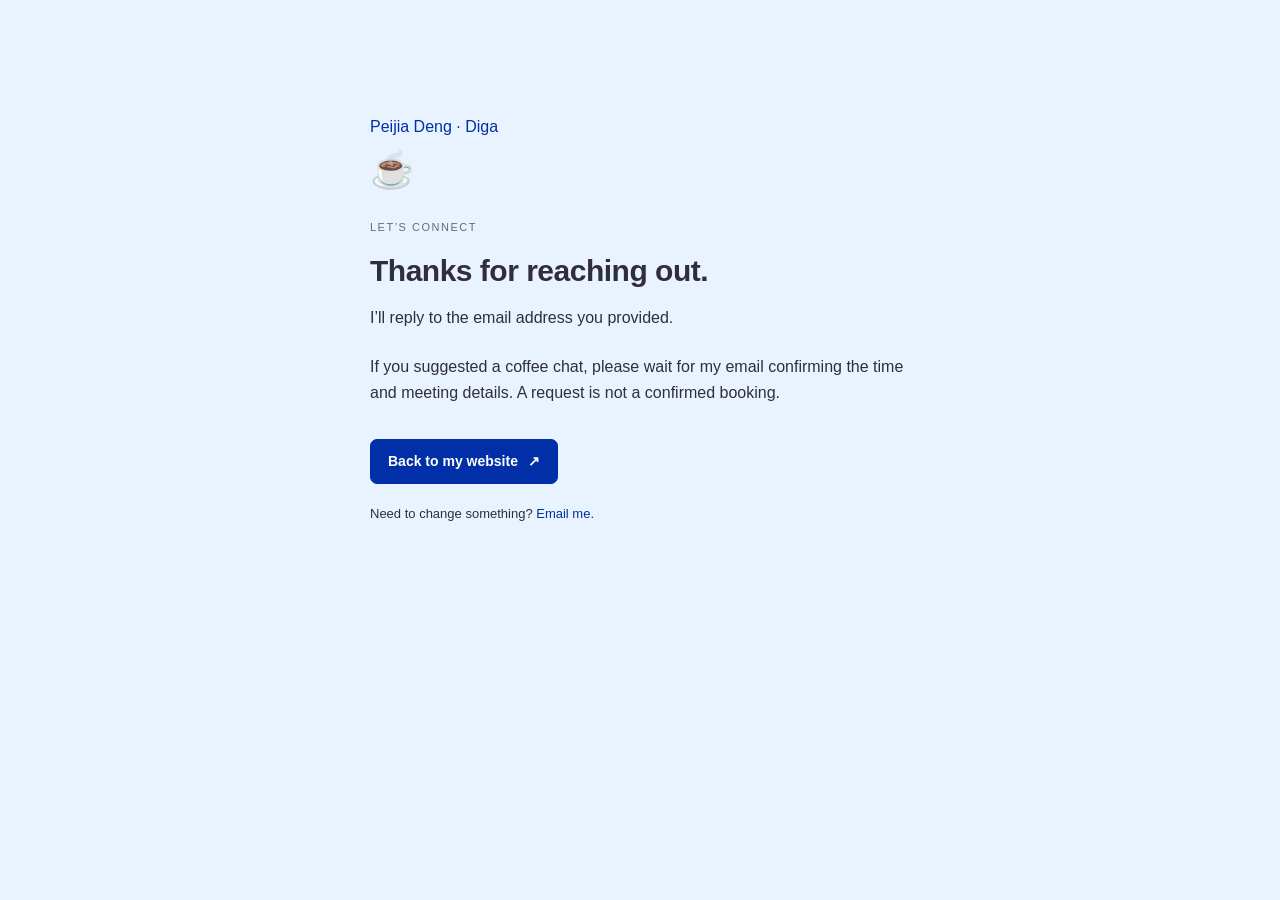
<file: thanks.html>
<!DOCTYPE html>
<html lang="en">
<head>
  <meta charset="UTF-8">
  <meta name="viewport" content="width=device-width, initial-scale=1">
  <meta name="robots" content="noindex">
  <title>Thanks for reaching out · Peijia Deng</title>
  <link rel="stylesheet" href="style.css">
  <link rel="stylesheet" href="coffee-chat.css">
<link rel="icon" href="favicon.ico?v=bobo1" sizes="16x16 32x32 48x48"><link rel="icon" type="image/png" sizes="32x32" href="assets/bobo-favicon-32.png?v=bobo1"><link rel="apple-touch-icon" sizes="180x180" href="assets/bobo-touch-icon.png?v=bobo1">
</head>
<body>
  <main class="coffee-thanks">
    <a href="/">Peijia Deng · Diga</a>
    <div class="coffee-mark" aria-hidden="true">☕</div>
    <div class="eyebrow">LET’S CONNECT</div>
    <h1>Thanks for reaching out.</h1>
    <p>I’ll reply to the email address you provided.</p>
    <p id="thanks-note">If you suggested a coffee chat, please wait for my email confirming the time and meeting details. A request is not a confirmed booking.</p>
    <a class="coffee-button" href="/#about">Back to my website <span aria-hidden="true">↗</span></a>
    <p class="coffee-email-fallback">Need to change something? <a href="mailto:pdeng2@uw.edu">Email me</a>.</p>
  </main>
  <script>
    if (new URLSearchParams(location.search).get('type') === 'message') {
      document.getElementById('thanks-note').textContent = 'Thanks for sharing your note. I look forward to connecting.';
    }
  </script>
</body>
</html>
</file>
<file: style.css>
:root {
  color-scheme: light;
  --ink: #302d3d;
  --muted: #6b6878;
  --accent: #002fa7;
  --accent-hover: #1646c5;
  --accent-soft: #d8ebff;
  --line: #cbdff0;
  --soft: #e8f3ff;
  --paper: #e8f3ff; /* #8cc5ff at 20% over white */
  --surface: #ffffff;
  --field-border: #adc9e2;
  --header: rgba(232, 243, 255, .97);
  --header-height: 62px;
  --page-width: 1100px;
  --page-gutter: 28px;
}
:root[data-theme="dark"] {
  color-scheme: dark;
  --ink: #e9e5f2;
  --muted: #b2abbf;
  --accent: #b6a0ff;
  --accent-hover: #d4c5ff;
  --accent-soft: #302447;
  --line: #342c43;
  --soft: #211c2b;
  --paper: #18151e;
  --surface: #211c2b;
  --field-border: #51455f;
  --header: rgba(24, 21, 30, .97);
}
* { box-sizing: border-box; }
[hidden] { display: none !important; }
html { scroll-behavior: smooth; scroll-padding-top: calc(var(--header-height) + 30px); }
body { margin: 0; background: var(--paper); color: var(--ink); font-family: -apple-system, BlinkMacSystemFont, "Segoe UI", Arial, sans-serif; font-size: 16px; line-height: 1.65; }
a { color: var(--accent); text-decoration: none; text-underline-offset: 4px; }
a:hover { color: var(--accent-hover); text-decoration: underline; }
button, input, textarea, select { font: inherit; }
button { cursor: pointer; }
a:focus-visible, button:focus-visible, summary:focus-visible { outline: 2px solid var(--accent); outline-offset: 5px; border-radius: 3px; }
svg { width: 20px; height: 20px; fill: none; stroke: currentColor; stroke-width: 1.7; stroke-linecap: round; stroke-linejoin: round; }
p { margin: 0 0 22px; }
strong { font-weight: 600; }
h1, h2, h3 { color: var(--ink); }
.masthead { position: sticky; top: 0; z-index: 20; background: var(--header); border-bottom: 1px solid var(--line); box-shadow: 0 3px 20px rgba(54, 32, 90, .025); }
.masthead-inner { max-width: var(--page-width); margin: 0 auto; padding: 0 var(--page-gutter); min-height: var(--header-height); display: flex; align-items: center; gap: 24px; }
.section-nav { display: flex; align-items: stretch; gap: 30px; min-width: 0; }
.section-nav a { position: relative; display: flex; align-items: center; min-height: var(--header-height); padding: 0 0 2px; color: var(--ink); font-size: 16px; font-weight: 500; white-space: nowrap; }
.section-nav a:hover { color: var(--accent); text-decoration: none; }
.section-nav a::after { content: ""; position: absolute; bottom: 10px; left: 0; right: 0; height: 4px; background: transparent; }
.section-nav a.active { color: var(--accent); font-weight: 650; }
.section-nav a.active::after { background: currentColor; }
.theme-toggle { display: grid; place-items: center; flex-shrink: 0; width: 44px; height: 44px; margin-left: auto; padding: 10px; border: 0; border-radius: 50%; background: transparent; color: var(--ink); }
.theme-toggle:hover { background: var(--accent-soft); }
.theme-toggle svg { width: 22px; height: 22px; }
.theme-moon, .mobile-name, .menu-toggle { display: none; }
[data-theme="dark"] .theme-sun { display: none; }
[data-theme="dark"] .theme-moon { display: block; }
.page { max-width: var(--page-width); display: grid; grid-template-columns: 180px minmax(0, 1fr); gap: 34px; padding: 34px var(--page-gutter) 0; margin: 0 auto; }
.profile { position: sticky; top: calc(var(--header-height) + 34px); align-self: start; }
.profile-photo { display: block; width: 170px; max-width: 100%; margin-bottom: 18px; border: 1px solid var(--line); border-radius: 50%; padding: 5px; }
.profile-photo img { display: block; width: 100%; height: auto; aspect-ratio: 1; object-fit: cover; object-position: center; border-radius: 50%; }
h1 { font-size: 23px; line-height: 1.35; letter-spacing: -.5px; margin: 0 0 12px; }
h1 span { display: block; margin-top: 6px; font-size: 17px; font-weight: 400; letter-spacing: 2px; color: var(--muted); }
.identity p { font-size: 15px; line-height: 1.55; margin: 2px 0; }
.identity .school { font-weight: 500; }
.identity .location { font-size: 14px; color: var(--muted); margin-top: 12px; }
.social { display: flex; flex-direction: column; align-items: flex-start; gap: 2px; margin-top: 22px; }
.social a { display: inline-flex; align-items: center; gap: 11px; min-height: 36px; color: var(--ink); font-size: 15px; }
.social a:hover { color: var(--accent); }
.social svg { width: 16px; height: 16px; flex-shrink: 0; color: var(--muted); }
main { min-width: 0; }
main:focus { outline: none; }
section { margin: 0 0 46px; }
h2 { font-size: 25px; line-height: 1.4; font-weight: 700; letter-spacing: -.5px; margin: 0 0 23px; padding-bottom: 11px; border-bottom: 1px solid var(--line); }
.about h2 { font-size: 30px; line-height: 1.25; border: 0; padding: 0; margin-bottom: 18px; }
.about p { margin-bottom: 25px; }
.about { margin-bottom: 48px; }
.section-icon { display: inline-block; margin-right: 9px; font-size: .82em; vertical-align: 1px; }
.section-head { display: flex; align-items: center; justify-content: space-between; flex-wrap: wrap; column-gap: 20px; row-gap: 12px; margin-bottom: 4px; padding-bottom: 11px; border-bottom: 1px solid var(--line); }
.section-head h2 { margin: 0; padding: 0; border: 0; }
.project-filters { display: flex; gap: 7px; }
.project-filters button { min-height: 34px; padding: 4px 13px; border: 1px solid var(--line); border-radius: 20px; background: transparent; color: var(--ink); font-size: 13px; line-height: 1.4; }
.project-filters button[aria-pressed="true"] { background: var(--accent-soft); border-color: var(--field-border); color: var(--accent); }
.project-filters button:hover { border-color: var(--accent); }
.project { padding: 27px 0; border-bottom: 1px solid var(--line); scroll-margin-top: 0; }
.project:last-child { border-bottom: 0; padding-bottom: 0; }
.project-category { margin-bottom: 6px; color: var(--muted); font-size: 11px; letter-spacing: 1.25px; font-weight: 600; }
h3 { margin: 0 0 6px; font-size: 19px; line-height: 1.5; letter-spacing: -.2px; font-weight: 650; }
.project h3 { color: var(--accent); }
.project p { font-size: 16px; line-height: 1.75; margin: 10px 0; }
.meta, .project .meta { font-size: 14px; line-height: 1.65; color: var(--muted); }
.detail { font-size: 16px; line-height: 1.75; color: var(--muted); }
.tags { display: flex; flex-wrap: wrap; gap: 6px; margin-top: 13px; }
.tags span { background: var(--soft); border: 1px solid var(--line); border-radius: 4px; color: var(--muted); font-size: 12px; line-height: 1.5; padding: 3px 8px; }
.project-link { display: inline-block; margin-top: 13px; padding: 2px 10px; border: 1px solid var(--field-border); border-radius: 4px; font-size: 13px; }
.entry { display: flex; align-items: baseline; justify-content: space-between; gap: 24px; }
.entry > div { max-width: 680px; }
.entry p { font-size: 16px; margin: 4px 0; }
.entry .meta { font-size: 14px; }
.date { white-space: nowrap; color: var(--muted); font-size: 14px; }
.award { display: grid; grid-template-columns: 65px minmax(0, 1fr); gap: 20px; margin: 20px 0; }
.award h3 { font-size: 17px; }
.award p { font-size: 16px; margin: 3px 0; }
.award .meta { font-size: 14px; }
.eyebrow { font-size: 11px; letter-spacing: 1.5px; color: var(--muted); margin-bottom: 12px; }
footer { display: flex; flex-wrap: wrap; gap: 8px 24px; justify-content: space-between; padding: 26px 0 38px; border-top: 1px solid var(--line); color: var(--muted); font-size: 12px; }
footer p { margin: 0; }
footer span { padding: 0 5px; }
.skip { position: fixed; left: 16px; top: -100px; z-index: 50; padding: 10px 16px; border-radius: 4px; background: var(--surface); }
.skip:focus { top: 14px; }
.about .startup-invite { margin: 18px 0 0; font-size: 14px; }
.startup-heading { display: flex; align-items: center; justify-content: space-between; flex-wrap: wrap; gap: 12px 20px; padding-bottom: 15px; border-bottom: 1px solid var(--line); margin-bottom: 18px; }
.startup-heading .eyebrow { margin-bottom: 6px; }
.startup-heading h2 { margin: 0; padding: 0; border: 0; }
.startup-status { border: 1px solid var(--field-border); background: var(--accent-soft); color: var(--accent); border-radius: 20px; padding: 5px 11px; font-size: 12px; }
.startup-intro { color: var(--muted); margin-bottom: 22px; }
.startup-list { display: grid; gap: 18px; }
.startup-card { min-width: 0; border: 1px solid var(--line); border-radius: 12px; padding: 23px 25px; background: var(--surface); }
.startup-meta { display: flex; flex-wrap: wrap; justify-content: space-between; gap: 8px 16px; color: var(--muted); font-size: 11px; letter-spacing: .5px; margin-bottom: 12px; }
.startup-number { color: var(--accent); font-weight: 650; margin-right: 8px; }
.startup-card h3 { font-size: 21px; line-height: 1.4; margin-bottom: 14px; }
.startup-description { font-size: 15px; line-height: 1.75; margin-bottom: 16px; }
.startup-roles-label { font-size: 12px; color: var(--muted); margin: 0 0 7px; }
.startup-roles { display: flex; flex-wrap: wrap; gap: 6px; }
.startup-roles span { border: 1px solid var(--line); border-radius: 5px; padding: 3px 8px; background: var(--soft); font-size: 12px; color: var(--muted); }
.startup-details { margin-top: 16px; font-size: 13px; }
.startup-details summary { cursor: pointer; color: var(--muted); padding: 5px 0; }
.startup-details summary:hover { color: var(--accent); }
.startup-details > div { padding-top: 9px; }
.startup-details p { margin: 0 0 12px; line-height: 1.8; }
.startup-first-step { color: var(--muted); }
.startup-actions { display: flex; align-items: center; flex-wrap: wrap; gap: 12px 20px; margin-top: 17px; font-size: 13px; }
.startup-actions a { display: inline-flex; align-items: center; gap: 12px; min-height: 40px; }
.startup-contact { border: 1px solid var(--field-border); border-radius: 6px; padding: 6px 13px; background: var(--accent-soft); font-weight: 500; }
.startup-contact:hover { border-color: var(--accent); text-decoration: none; }
.startup-apply-note { margin: 9px 0 0; color: var(--muted); font-size: 11px; line-height: 1.6; }
.startup-contact-note { margin: 18px 0 0; color: var(--muted); font-size: 13px; line-height: 1.75; }
.email-dialog { width: min(460px, calc(100vw - 32px)); max-height: calc(100dvh - 32px); overflow-y: auto; padding: 25px; border: 1px solid var(--line); border-radius: 14px; background: var(--surface); color: var(--ink); box-shadow: 0 24px 80px rgba(35, 25, 55, .2); }
.email-dialog::backdrop { background: rgba(25, 20, 35, .48); }
.email-heading { display: flex; align-items: center; justify-content: space-between; gap: 12px; margin-bottom: 8px; }
.email-heading h2 { margin: 0; padding: 0; border: 0; font-size: 23px; }
.email-close { border: 0; border-radius: 6px; background: transparent; color: var(--ink); width: 40px; height: 40px; font-size: 26px; }
.email-close:hover { background: var(--soft); }
.email-dialog p { font-size: 14px; color: var(--muted); }
.email-dialog .email-project { color: var(--accent); font-weight: 500; margin: -8px 0 20px; }
.email-label { display: block; font-size: 12px; font-weight: 600; margin-bottom: 7px; }
.email-address-row { display: flex; flex-wrap: wrap; gap: 8px; }
.email-address-row input { flex: 1 1 180px; min-width: 0; width: 100%; padding: 10px; border: 1px solid var(--field-border); border-radius: 6px; color: var(--ink); background: var(--soft); font-size: 16px; }
.email-address-row button { padding: 10px 13px; border: 1px solid var(--field-border); border-radius: 6px; color: var(--accent); background: var(--accent-soft); font-size: 13px; }
.email-address-row input:focus-visible { outline: 2px solid var(--accent); outline-offset: 3px; }
.email-dialog .email-copy-status { min-height: 22px; font-size: 12px; margin: 6px 0 16px; }
.email-options { display: flex; align-items: center; flex-wrap: wrap; gap: 12px 20px; font-size: 14px; }
.email-options a { display: inline-flex; align-items: center; gap: 10px; min-height: 44px; }
.email-primary { padding: 9px 15px; background: var(--accent-soft); border: 1px solid var(--field-border); border-radius: 6px; }
.email-dialog .email-form-option { margin: 22px 0 0; padding-top: 18px; border-top: 1px solid var(--line); font-size: 13px; }
@media (min-width: 901px) and (max-height: 760px) {
  .profile { position: static; }
}
@media (max-width: 1100px) {
  .section-nav { gap: 25px; }
}
@media (max-width: 900px) {
  :root { --page-gutter: 24px; }
  .section-nav { gap: 15px; }
  .section-nav a { font-size: 15px; }
  .masthead-inner { gap: 14px; }
  .page { grid-template-columns: 175px minmax(0, 1fr); gap: 30px; padding: 32px 24px 0; }
  .profile { top: calc(var(--header-height) + 32px); }
  .profile-photo { width: 165px; }
  .identity p { font-size: 14px; }
  .entry { flex-direction: column; gap: 8px; }
}
@media (max-width: 700px) {
  :root { --header-height: 62px; }
  .masthead-inner { padding: 0 20px; flex-wrap: wrap; gap: 0 10px; }
  .mobile-name { display: block; margin-right: auto; color: var(--ink); font-size: 17px; font-weight: 650; }
  .theme-toggle { margin-left: 0; width: 40px; height: 40px; }
  .menu-toggle { display: inline-flex; align-items: center; gap: 7px; padding: 8px; min-height: 44px; border: 0; background: transparent; color: var(--ink); font-size: 14px; }
  .section-nav { order: 4; width: 100%; display: flex; flex-wrap: wrap; gap: 0 24px; padding-bottom: 8px; }
  .section-nav a { min-height: 44px; font-size: 14px; }
  .section-nav a::after { bottom: 3px; height: 3px; }
  .js .section-nav { display: none; }
  .js .masthead.menu-open .section-nav { display: flex; }
  .page { display: block; padding: 29px 22px 0; }
  .profile { position: static; display: grid; grid-template-columns: 108px minmax(0, 1fr); gap: 0 20px; margin-bottom: 35px; padding-bottom: 25px; border-bottom: 1px solid var(--line); }
  .profile-photo { width: 108px; align-self: start; margin: 0; padding: 3px; }
  h1 { font-size: 23px; margin-bottom: 7px; }
  h1 span { display: inline; margin: 0 0 0 5px; font-size: 15px; letter-spacing: 1px; }
  .identity .location { margin-top: 7px; font-size: 13px; }
  .social { grid-column: 1 / -1; flex-direction: row; flex-wrap: wrap; gap: 0 20px; margin-top: 18px; }
  .social a { min-height: 40px; font-size: 14px; gap: 7px; }
  .social svg { width: 15px; height: 15px; }
  h2 { font-size: 24px; }
  .about h2 { font-size: 30px; }
  .about p { margin-bottom: 22px; }
  section, .about { margin-bottom: 36px; }
  .section-head { align-items: flex-start; }
  .project { padding: 23px 0; }
  .project p { font-size: 16px; }
  .project-filters button { min-height: 38px; }
  .award { grid-template-columns: 48px minmax(0, 1fr); gap: 15px; }
  .startup-heading { align-items: flex-start; }
  .startup-card { padding: 20px 18px; }
  .startup-card h3 { font-size: 20px; }
  .startup-actions { gap: 10px 18px; }
  footer { display: block; }
  footer a { display: inline-block; margin-top: 6px; }
}
@media (max-width: 380px) {
  .page { padding-right: 16px; padding-left: 16px; }
  .profile { grid-template-columns: 86px minmax(0, 1fr); gap: 0 15px; }
  .profile-photo { width: 86px; }
  h1 span { display: block; margin: 3px 0 0; }
}
@media (prefers-reduced-motion: reduce) { html { scroll-behavior: auto; } }
</file>
<file: coffee-chat.css>
.coffee-invite{display:flex;align-items:center;gap:16px;flex-wrap:wrap;margin-top:27px}
.coffee-invite>span{font-size:13px;color:var(--muted);max-width:220px;line-height:1.6}
.coffee-button{display:inline-flex;align-items:center;justify-content:center;gap:10px;border:1px solid var(--accent);border-radius:7px;background:var(--accent);color:white;padding:11px 17px;font:600 14px/1.5 -apple-system,BlinkMacSystemFont,"Segoe UI",Arial,sans-serif;cursor:pointer;text-decoration:none;transition:background .15s ease}
.coffee-button:hover{background:var(--accent-hover);text-decoration:none}
.coffee-button:focus-visible,.coffee-field :focus-visible,.coffee-message-box summary:focus-visible{outline:3px solid var(--accent);outline-offset:3px}
#coffee-chat{margin-bottom:0;padding-bottom:32px}
#coffee-chat>p{color:var(--muted)}
#coffee-chat h2{margin-bottom:15px}
.coffee-facts{display:flex;flex-wrap:wrap;gap:8px 20px;color:var(--muted);font-size:12px;margin:20px 0 24px}
.coffee-card{border:1px solid var(--line);border-radius:12px;background:var(--soft);padding:27px}
.coffee-card h3{font-size:19px;margin-bottom:8px}
.coffee-help{color:var(--muted);font-size:12px;line-height:1.65;margin:8px 0 18px}
.coffee-grid{display:grid;grid-template-columns:minmax(0,1fr) minmax(0,1fr);gap:19px 18px;margin-top:23px}
.coffee-wide{grid-column:1/-1}
.coffee-field{min-width:0}
.coffee-field label{display:block;font-size:13px;font-weight:600;margin-bottom:7px}
.coffee-field input,.coffee-field select,.coffee-field textarea{display:block;min-width:0;width:100%;border:1px solid var(--field-border);border-radius:6px;background:var(--surface);padding:11px 12px;color:var(--ink);font:400 16px/1.5 -apple-system,BlinkMacSystemFont,"Segoe UI",Arial,sans-serif}
.coffee-field textarea{resize:vertical;min-height:108px}
.coffee-field input::placeholder,.coffee-field textarea::placeholder{color:var(--muted)}
.coffee-optional{font-weight:400;color:var(--muted);font-size:11px;margin-left:4px}
.coffee-field .coffee-help{margin:7px 0 0;overflow-wrap:anywhere}
.coffee-time-preview{font-size:12px;color:var(--accent);margin:5px 0 0}
.coffee-time-preview:empty{display:none}
.coffee-time-preview[data-error="true"]{color:var(--error, #a22b40)}
.coffee-honeypot{display:none!important}
.coffee-message-box{border:1px solid var(--line);border-radius:9px;margin-top:16px;padding:17px 22px}
.coffee-message-box summary{cursor:pointer;font-size:14px;font-weight:500}
.coffee-message-box summary span{color:var(--accent);font-size:12px;margin-left:7px;white-space:nowrap}
.coffee-message-box[open] summary{padding-bottom:4px}
.coffee-email-fallback{font-size:13px;margin:19px 0 0}
.coffee-thanks{max-width:590px;padding:60px 25px;margin:6vh auto}
.coffee-thanks .coffee-mark{font-size:36px;margin-bottom:18px}
.coffee-thanks h1{font-size:30px;line-height:1.25;margin:16px 0}
.coffee-thanks .coffee-button{margin-top:10px}
@media(max-width:900px) and (min-width:651px){.coffee-grid{grid-template-columns:minmax(0,1fr)}.coffee-card{padding:21px}}
@media(max-width:480px){.coffee-grid{grid-template-columns:minmax(0,1fr)}.coffee-card{padding:20px 17px}.coffee-message-box{padding:17px}.coffee-message-box summary span{display:block;margin-left:0}.coffee-button{width:100%}.coffee-invite>span{max-width:none}.coffee-facts{gap:7px 15px}}
@media(prefers-reduced-motion:reduce){.coffee-button{transition:none}}

/* Keep the invitation light, like the academic navigation. */
.coffee-invite .coffee-button{background:var(--accent-soft);color:var(--accent);border-color:var(--field-border);font-weight:500;border-radius:22px;padding:8px 15px}
.coffee-invite .coffee-button:hover{border-color:var(--accent)}
[data-theme="dark"] .coffee-button{background:#7954cf;color:white;border-color:#7954cf}
[data-theme="dark"] .coffee-button:hover{background:#6945bc}
[data-theme="dark"] .coffee-invite .coffee-button{background:var(--accent-soft);color:var(--accent);border-color:var(--field-border)}
[data-theme="dark"] .coffee-time-preview[data-error="true"]{color:#ff9cac}
</file>
